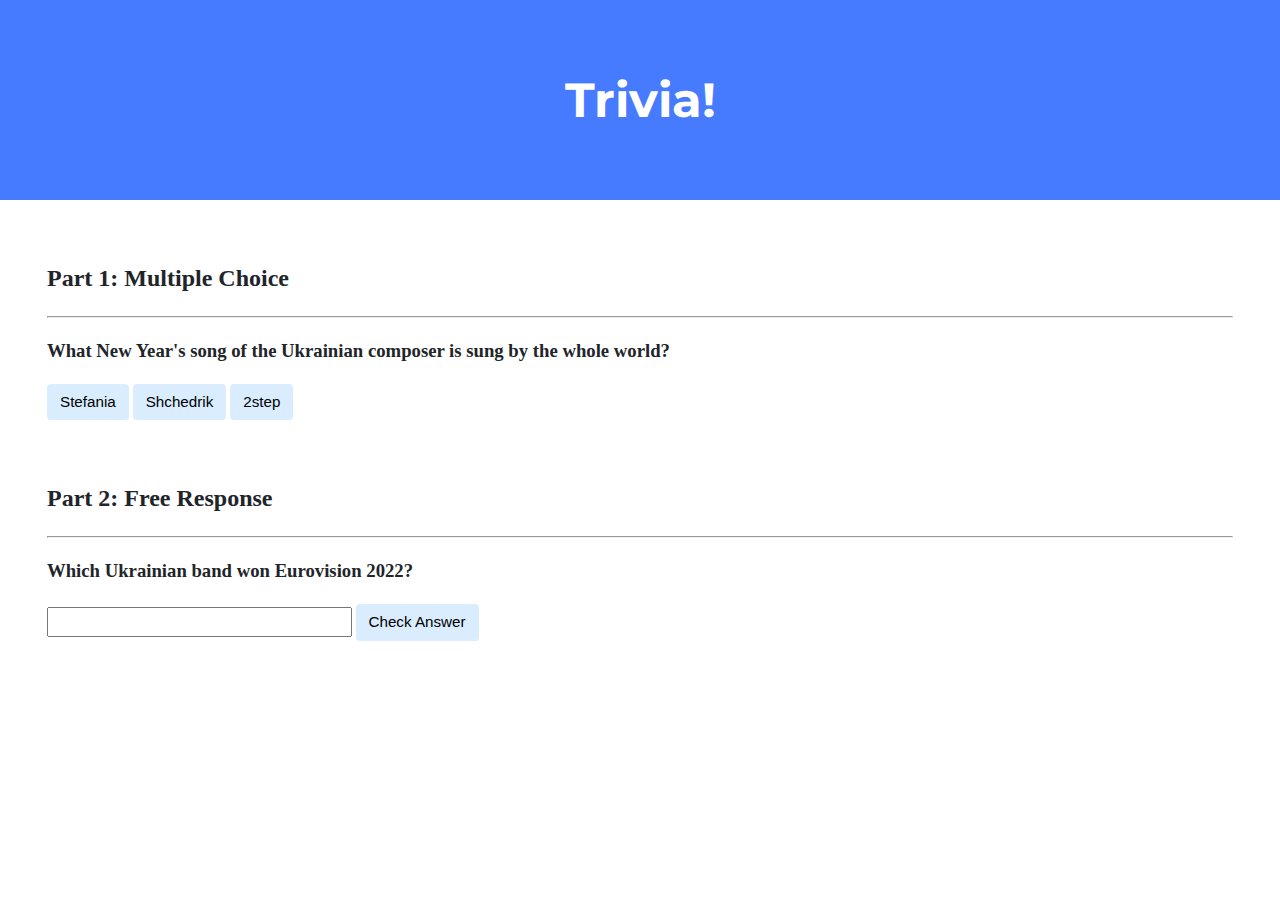
<file: trivia/index.html>
<!DOCTYPE html>

<html lang="en">
    <head>
        <link href="https://fonts.googleapis.com/css2?family=Montserrat:wght@500&display=swap" rel="stylesheet">
        <link href="styles.css" rel="stylesheet">
        <title>Trivia!</title>
        <script>
            document.addEventListener('DOMContentLoaded', function(){
                let correct = document.querySelector('.correct');
                let incorrects = document.querySelectorAll('.incorrect');
                correct.addEventListener('click', function()
                {
                    correct.style.backgroundColor = 'green';
                    for(let i = 0; i < incorrects.length; i += 1)
                    {
                        incorrects[i].style.backgroundColor = '#d9edff';
                    };
                    document.querySelector('#part1').innerHTML = 'Correct!';
                });

                for(let j = 0; j < incorrects.length; j += 1)
                {
                    incorrects[j].addEventListener('click', function(){
                        incorrects[j].style.backgroundColor = 'red';
                        document.querySelector('#part1').innerHTML = 'Incorrect!';
                        correct.style.backgroundColor = '#d9edff';
                        for(let k = 0; k < 3; k += 1)
                        {
                            if(k != j)
                            {
                                incorrects[k].style.backgroundColor = '#d9edff';
                            };
                        };
                    });
                }
                document.querySelector('#check').addEventListener('click', function()
                {
                    let input = document.querySelector('input');
                    if(input.value === 'Kalush')
                    {
                        input.style.backgroundColor = 'green';
                        document.querySelector('#part2').innerHTML = 'Correct!';
                    }
                    else
                    {
                        input.style.backgroundColor = 'red';
                        document.querySelector('#part2').innerHTML = 'Incorrect!';
                    }
                });
            });
        </script>
    </head>
    <body>
        <div class="header">
            <h1>Trivia!</h1>
        </div>

        <div class="container">
            <div class="section">
                <h2>Part 1: Multiple Choice </h2>
                <hr>
                <h3>What New Year's song of the Ukrainian composer is sung by the whole world?</h3>
                <button class="incorrect">Stefania</button>
                <button class="correct">Shchedrik</button>
                <button class="incorrect">2step</button>
                <p id="part1"></p>
            </div>

            <div class="section">
                <h2>Part 2: Free Response</h2>
                <hr>
                <h3>Which Ukrainian band won Eurovision 2022?</h3>
                <input type="text"></input>
                <button id="check">Check Answer</button>
                <p id="part2"></p>
            </div>
        </div>
    </body>
</html>
</file>
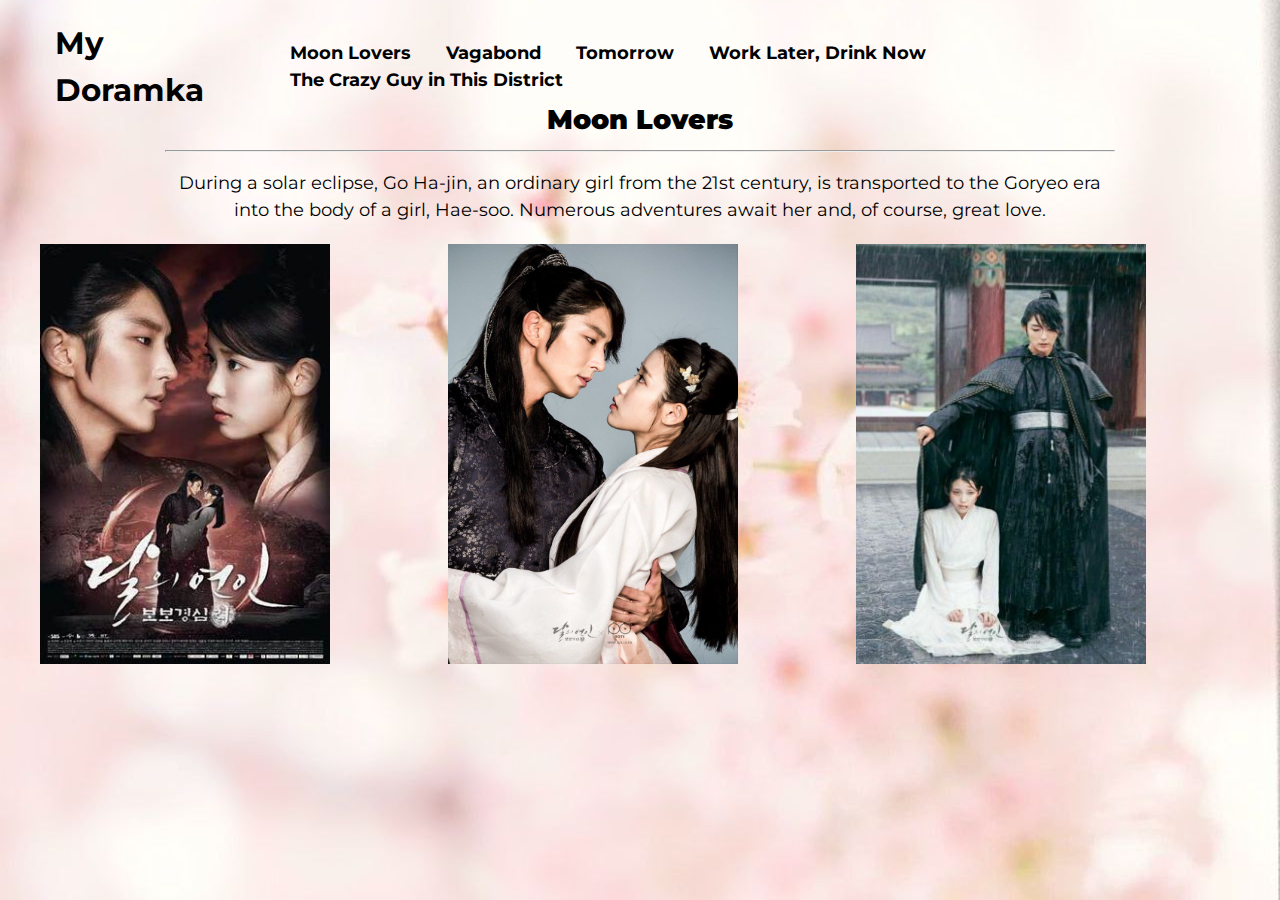
<file: homepage/page1.html>
<!DOCTYPE html>

<html lang="en">
    <head>
            <link href="https://cdn.jsdelivr.net/npm/bootstrap@5.0.2/dist/css/bootstrap.min.css" rel="stylesheet" integrity="sha384-EVSTQN3/azprG1Anm3QDgpJLIm9Nao0Yz1ztcQTwFspd3yD65VohhpuuCOmLASjC" crossorigin="anonymous">
            <script src="https://cdn.jsdelivr.net/npm/bootstrap@5.0.2/dist/js/bootstrap.bundle.min.js" integrity="sha384-MrcW6ZMFYlzcLA8Nl+NtUVF0sA7MsXsP1UyJoMp4YLEuNSfAP+JcXn/tWtIaxVXM" crossorigin="anonymous"></script>
            <link href="styles.css" rel="stylesheet">
            <link href="styles1.css" rel="stylesheet">
            <link href="https://fonts.googleapis.com/css2?family=Bebas+Neue&family=Montserrat&display=swap" rel="stylesheet">
            <title>Moon Lovers</title>
    </head>
    <body>
        <header class="header">
            <div class="container">
                <div class="header_inner">
                    <div class="header_elem">
                        <a class="header_link" href="index.html">My Doramka</a>
                    </div>
                        <nav class="nav">
                            <a class="nav_link" href="page1.html">Moon Lovers</a>
                            <a class="nav_link" href="page2.html">Vagabond</a>
                            <a class="nav_link" href="page3.html">Tomorrow</a>
                            <a class="nav_link" href="page4.html">Work Later, Drink Now</a>
                            <a class="nav_link" href="page5.html">The Crazy Guy in This District</a>
                        </nav>
                </div>
            </div>
        </header>
        <section class="section">
            <div class="container">

                <div class="section_header">
                    <h2>
                        <a class="header_link" href="page11.html">Moon Lovers</a>
                    </h2>
                    <hr>
                    <div class="text">
                        <p>
                            During a solar eclipse, Go Ha-jin, an ordinary girl from the 21st century, is transported to the Goryeo era into the body of a girl, Hae-soo. Numerous adventures await her and, of course, great love.
                        </p>
                    </div>
                </div>

                <div class="images">
                    <div class="image">
                        <img class="moon" src="moon1.jpg" alt=""/>
                    </div>
                    <div class="image">
                        <img class="moon" src="moon2.jpg" alt=""/>
                    </div>
                    <div class="image">
                        <img class="moon" src="moon3.jpg" alt=""/>
                    </div>
                </div>

            </div>
        </section>

    </body>
</html>
</file>
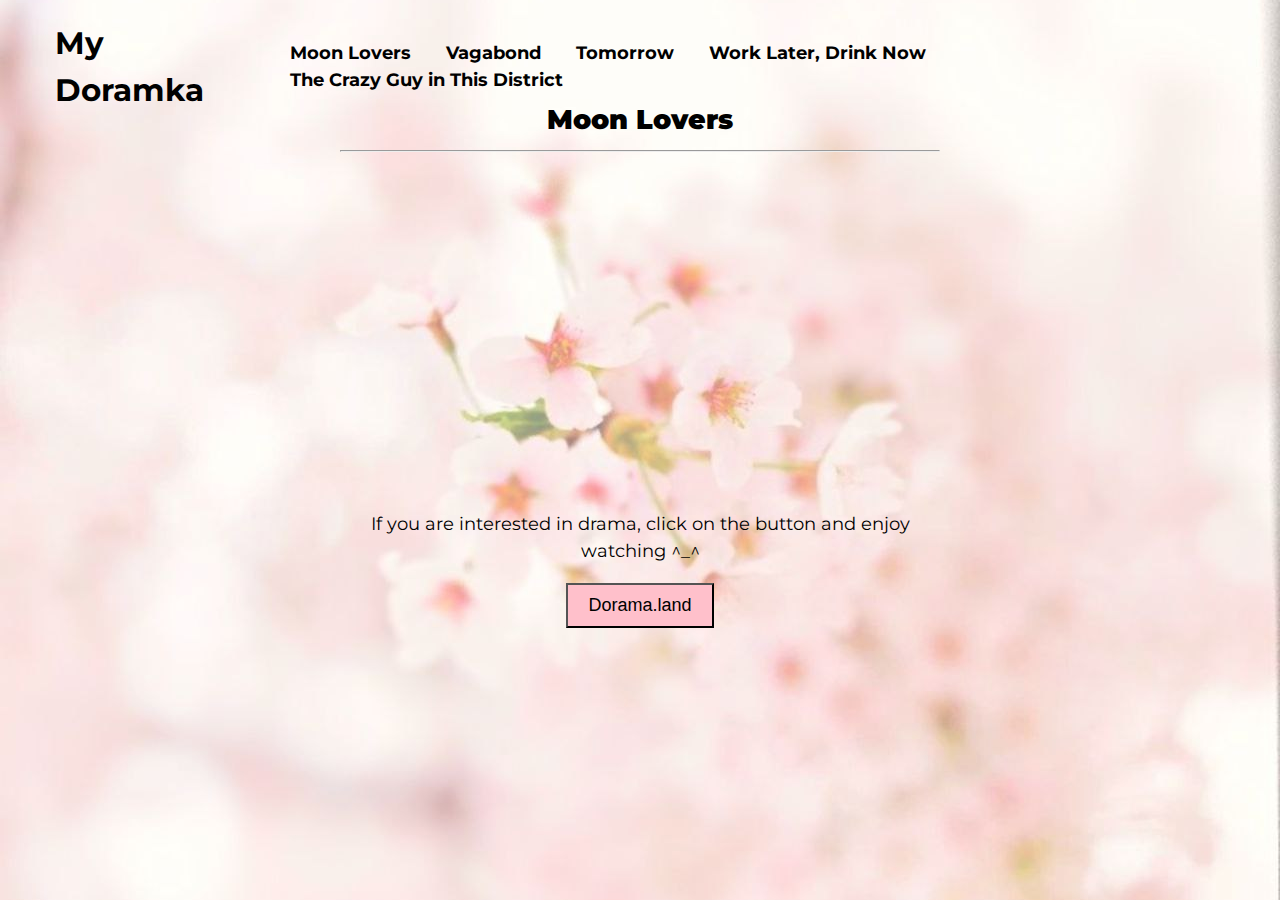
<file: homepage/page11.html>
<!DOCTYPE html>

<html lang="en">
    <head>
        <link href="https://cdn.jsdelivr.net/npm/bootstrap@5.0.2/dist/css/bootstrap.min.css" rel="stylesheet" integrity="sha384-EVSTQN3/azprG1Anm3QDgpJLIm9Nao0Yz1ztcQTwFspd3yD65VohhpuuCOmLASjC" crossorigin="anonymous">
        <script src="https://cdn.jsdelivr.net/npm/bootstrap@5.0.2/dist/js/bootstrap.bundle.min.js" integrity="sha384-MrcW6ZMFYlzcLA8Nl+NtUVF0sA7MsXsP1UyJoMp4YLEuNSfAP+JcXn/tWtIaxVXM" crossorigin="anonymous"></script>
        <link href="styles.css" rel="stylesheet">
        <link href="styles1.css" rel="stylesheet">
        <link href="https://fonts.googleapis.com/css2?family=Bebas+Neue&family=Montserrat&display=swap" rel="stylesheet">
        <title>Moon Lovers</title>
        <script>
            function dorama(){
                window.location.href = "https://dorama.land/lunnye-vlyublyonnye-alye-serdca-koryo10";
            };
        </script>
    </head>
    <body>
        <header class="header">
            <div class="container">
                <div class="header_inner">
                    <div class="header_elem">
                        <a class="header_link" href="index.html">My Doramka</a>
                    </div>
                        <nav class="nav">
                            <a class="nav_link" href="page1.html">Moon Lovers</a>
                            <a class="nav_link" href="page2.html">Vagabond</a>
                            <a class="nav_link" href="page3.html">Tomorrow</a>
                            <a class="nav_link" href="page4.html">Work Later, Drink Now</a>
                            <a class="nav_link" href="page5.html">The Crazy Guy in This District</a>
                        </nav>
                </div>
            </div>
        </header>
        <section class="section">
            <div class="container">

                <div class="section_header_video">
                    <h2>
                        <a class="header_link" href="page1.html">Moon Lovers</a>
                    </h2>
                    <hr>
                    <div>
                        <p align="center"><iframe width="560" height="315" src="https://www.youtube.com/embed/zSOA2D-zdoo" title="YouTube video player" frameborder="0" allow="accelerometer; autoplay; clipboard-write; encrypted-media; gyroscope; picture-in-picture" allowfullscreen></iframe></p>
                        <p>If you are interested in drama, click on the button and enjoy watching ^_^</p>
                        <button class="button" type="button" onclick="dorama()">Dorama.land</button>
                    </div>
                </div>
            </div>
        </section>

    </body>
</html>
</file>
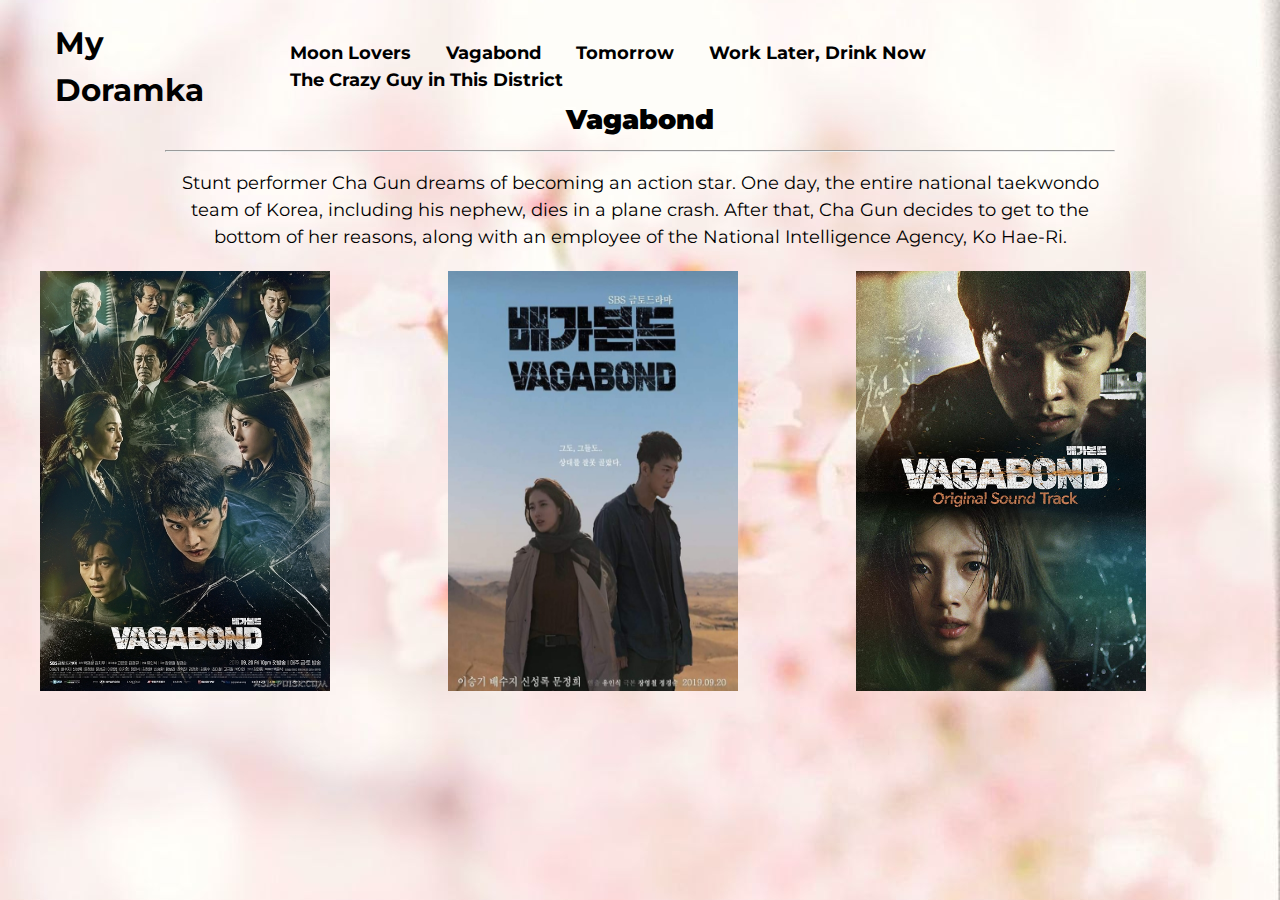
<file: homepage/page2.html>
<!DOCTYPE html>

<html lang="en">
    <head>
            <link href="https://cdn.jsdelivr.net/npm/bootstrap@5.0.2/dist/css/bootstrap.min.css" rel="stylesheet" integrity="sha384-EVSTQN3/azprG1Anm3QDgpJLIm9Nao0Yz1ztcQTwFspd3yD65VohhpuuCOmLASjC" crossorigin="anonymous">
            <script src="https://cdn.jsdelivr.net/npm/bootstrap@5.0.2/dist/js/bootstrap.bundle.min.js" integrity="sha384-MrcW6ZMFYlzcLA8Nl+NtUVF0sA7MsXsP1UyJoMp4YLEuNSfAP+JcXn/tWtIaxVXM" crossorigin="anonymous"></script>
            <link href="styles.css" rel="stylesheet">
            <link href="styles1.css" rel="stylesheet">
            <link href="https://fonts.googleapis.com/css2?family=Bebas+Neue&family=Montserrat&display=swap" rel="stylesheet">
            <title>Vagabond</title>
    </head>
    <body>
        <header class="header">
            <div class="container">
                <div class="header_inner">
                    <div class="header_elem">
                        <a class="header_link" href="index.html">My Doramka</a>
                    </div>
                        <nav class="nav">
                            <a class="nav_link" href="page1.html">Moon Lovers</a>
                            <a class="nav_link" href="page2.html">Vagabond</a>
                            <a class="nav_link" href="page3.html">Tomorrow</a>
                            <a class="nav_link" href="page4.html">Work Later, Drink Now</a>
                            <a class="nav_link" href="page5.html">The Crazy Guy in This District</a>
                        </nav>
                </div>
            </div>
        </header>
        <section class="section">
            <div class="container">

                <div class="section_header">
                    <h2>
                        <a class="header_link" href="page22.html">Vagabond</a>
                    </h2>
                    <hr>
                    <div class="text">
                        <p>
                            Stunt performer Cha Gun dreams of becoming an action star. One day, the entire national taekwondo team of Korea, including his nephew, dies in a plane crash. After that, Cha Gun decides to get to the bottom of her reasons, along with an employee of the National Intelligence Agency, Ko Hae-Ri.
                        </p>
                    </div>
                </div>

                <div class="images">
                    <div class="image">
                        <img class="moon" src="vaga.jpg" alt=""/>
                    </div>
                    <div class="image">
                        <img class="moon" src="vaga1.jpg" alt=""/>
                    </div>
                    <div class="image">
                        <img class="moon" src="vaga2.jpg" alt=""/>
                    </div>
                </div>

            </div>
        </section>

    </body>
</html>
</file>
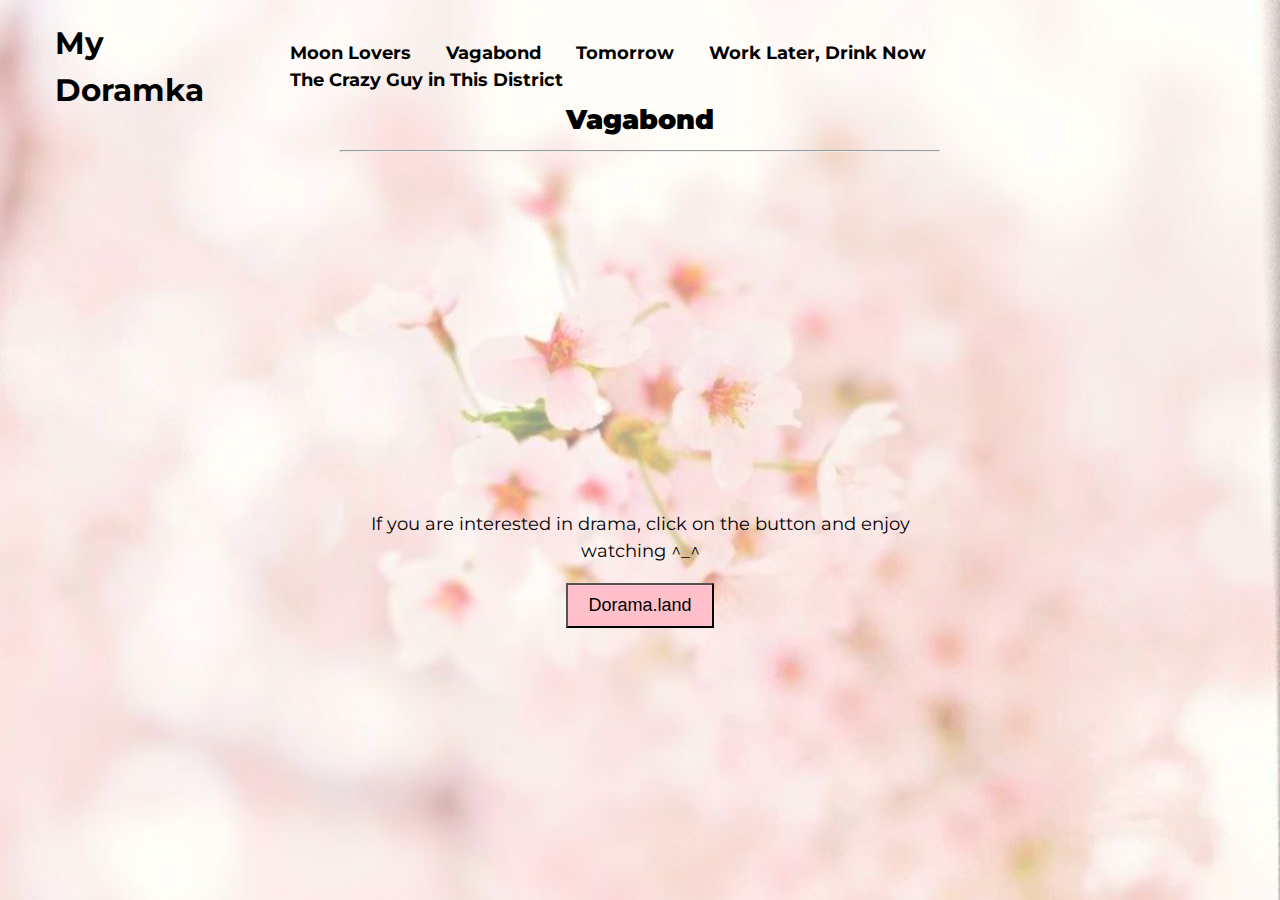
<file: homepage/page22.html>
<!DOCTYPE html>

<html lang="en">
    <head>
        <link href="https://cdn.jsdelivr.net/npm/bootstrap@5.0.2/dist/css/bootstrap.min.css" rel="stylesheet" integrity="sha384-EVSTQN3/azprG1Anm3QDgpJLIm9Nao0Yz1ztcQTwFspd3yD65VohhpuuCOmLASjC" crossorigin="anonymous">
        <script src="https://cdn.jsdelivr.net/npm/bootstrap@5.0.2/dist/js/bootstrap.bundle.min.js" integrity="sha384-MrcW6ZMFYlzcLA8Nl+NtUVF0sA7MsXsP1UyJoMp4YLEuNSfAP+JcXn/tWtIaxVXM" crossorigin="anonymous"></script>
        <link href="styles.css" rel="stylesheet">
        <link href="styles1.css" rel="stylesheet">
        <link href="https://fonts.googleapis.com/css2?family=Bebas+Neue&family=Montserrat&display=swap" rel="stylesheet">
        <title>Vagabond</title>
        <script>
            function dorama(){
                window.location.href = "https://dorama.land/brodyaga";
            };
        </script>
    </head>
    <body>
        <header class="header">
            <div class="container">
                <div class="header_inner">
                    <div class="header_elem">
                        <a class="header_link" href="index.html">My Doramka</a>
                    </div>
                        <nav class="nav">
                            <a class="nav_link" href="page1.html">Moon Lovers</a>
                            <a class="nav_link" href="page2.html">Vagabond</a>
                            <a class="nav_link" href="page3.html">Tomorrow</a>
                            <a class="nav_link" href="page4.html">Work Later, Drink Now</a>
                            <a class="nav_link" href="page5.html">The Crazy Guy in This District</a>
                        </nav>
                </div>
            </div>
        </header>
        <section class="section">
            <div class="container">

                <div class="section_header_video">
                    <h2>
                        <a class="header_link" href="page2.html">Vagabond</a>
                    </h2>
                    <hr>
                    <div>
                        <p align="center"><iframe width="560" height="315" src="https://www.youtube.com/embed/Kln4ByBiq-o" title="YouTube video player" frameborder="0" allow="accelerometer; autoplay; clipboard-write; encrypted-media; gyroscope; picture-in-picture" allowfullscreen></iframe></p>
                        <p>If you are interested in drama, click on the button and enjoy watching ^_^</p>
                        <button class="button" type="button" onclick="dorama()">Dorama.land</button>
                    </div>
                </div>
            </div>
        </section>

    </body>
</html>
</file>
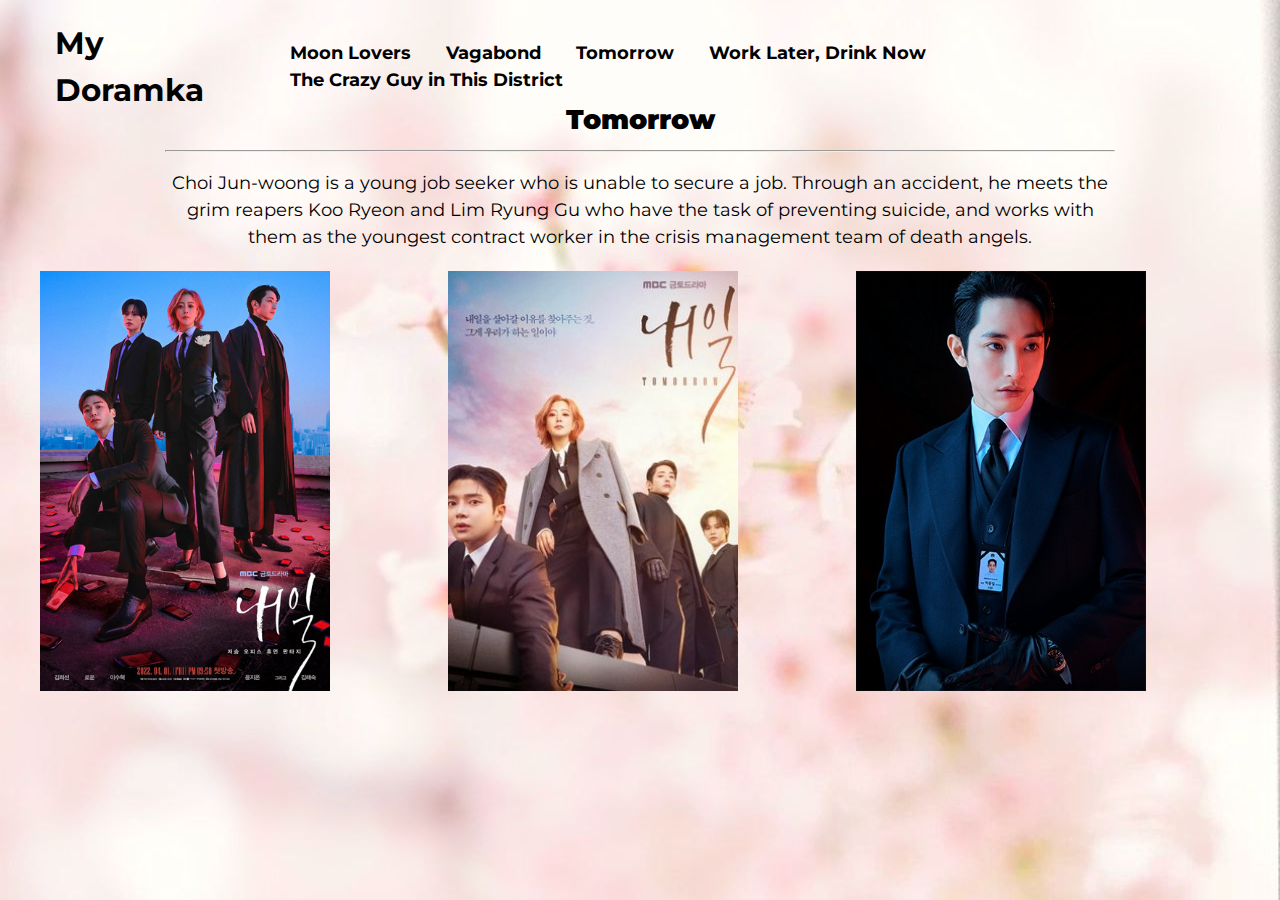
<file: homepage/page3.html>
<!DOCTYPE html>

<html lang="en">
    <head>
            <link href="https://cdn.jsdelivr.net/npm/bootstrap@5.0.2/dist/css/bootstrap.min.css" rel="stylesheet" integrity="sha384-EVSTQN3/azprG1Anm3QDgpJLIm9Nao0Yz1ztcQTwFspd3yD65VohhpuuCOmLASjC" crossorigin="anonymous">
            <script src="https://cdn.jsdelivr.net/npm/bootstrap@5.0.2/dist/js/bootstrap.bundle.min.js" integrity="sha384-MrcW6ZMFYlzcLA8Nl+NtUVF0sA7MsXsP1UyJoMp4YLEuNSfAP+JcXn/tWtIaxVXM" crossorigin="anonymous"></script>
            <link href="styles.css" rel="stylesheet">
            <link href="styles1.css" rel="stylesheet">
            <link href="https://fonts.googleapis.com/css2?family=Bebas+Neue&family=Montserrat&display=swap" rel="stylesheet">
            <title>Tomorrow</title>
    </head>
    <body>
        <header class="header">
            <div class="container">
                <div class="header_inner">
                    <div class="header_elem">
                        <a class="header_link" href="index.html">My Doramka</a>
                    </div>
                        <nav class="nav">
                            <a class="nav_link" href="page1.html">Moon Lovers</a>
                            <a class="nav_link" href="page2.html">Vagabond</a>
                            <a class="nav_link" href="page3.html">Tomorrow</a>
                            <a class="nav_link" href="page4.html">Work Later, Drink Now</a>
                            <a class="nav_link" href="page5.html">The Crazy Guy in This District</a>
                        </nav>
                </div>
            </div>
        </header>
        <section class="section">
            <div class="container">

                <div class="section_header">
                    <h2>
                        <a class="header_link" href="page33.html">Tomorrow</a>
                    </h2>
                    <hr>
                    <div class="text">
                        <p>
                            Choi Jun-woong is a young job seeker who is unable to secure a job. Through an accident, he meets the grim reapers Koo Ryeon and Lim Ryung Gu who have the task of preventing suicide, and works with them as the youngest contract worker in the crisis management team of death angels.
                        </p>
                    </div>
                </div>

                <div class="images">
                    <div class="image">
                        <img class="moon" src="tom1.jpg" alt=""/>
                    </div>
                    <div class="image">
                        <img class="moon" src="tom2.jpg" alt=""/>
                    </div>
                    <div class="image">
                        <img class="moon" src="tom3.jpg" alt=""/>
                    </div>
                </div>

            </div>
        </section>

    </body>
</html>
</file>
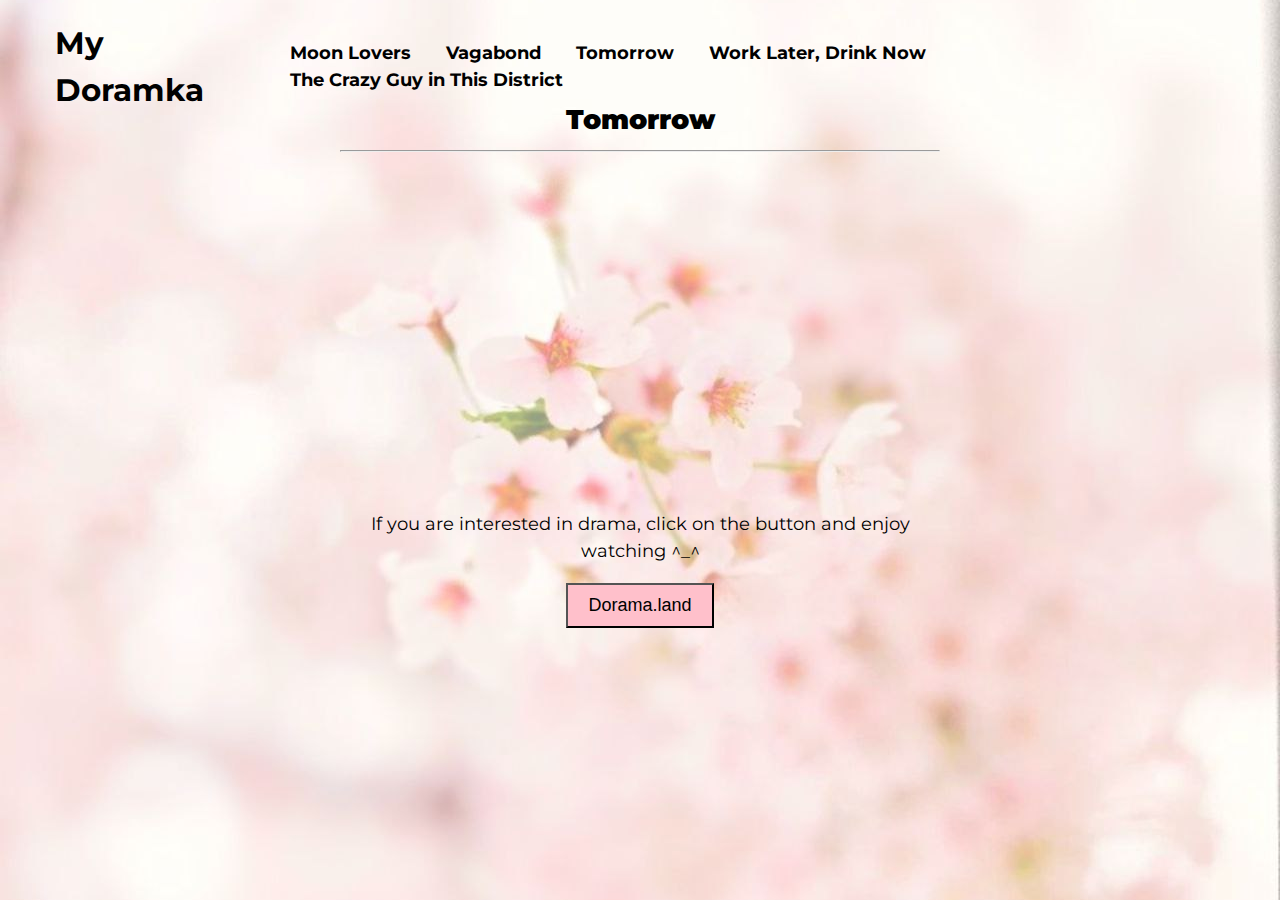
<file: homepage/page33.html>
<!DOCTYPE html>

<html lang="en">
    <head>
        <link href="https://cdn.jsdelivr.net/npm/bootstrap@5.0.2/dist/css/bootstrap.min.css" rel="stylesheet" integrity="sha384-EVSTQN3/azprG1Anm3QDgpJLIm9Nao0Yz1ztcQTwFspd3yD65VohhpuuCOmLASjC" crossorigin="anonymous">
        <script src="https://cdn.jsdelivr.net/npm/bootstrap@5.0.2/dist/js/bootstrap.bundle.min.js" integrity="sha384-MrcW6ZMFYlzcLA8Nl+NtUVF0sA7MsXsP1UyJoMp4YLEuNSfAP+JcXn/tWtIaxVXM" crossorigin="anonymous"></script>
        <link href="styles.css" rel="stylesheet">
        <link href="styles1.css" rel="stylesheet">
        <link href="https://fonts.googleapis.com/css2?family=Bebas+Neue&family=Montserrat&display=swap" rel="stylesheet">
        <title>Tomorrow</title>
        <script>
            function dorama(){
                window.location.href = "https://dorama.land/zavtra7";
            };
        </script>
    </head>
    <body>
        <header class="header">
            <div class="container">
                <div class="header_inner">
                    <div class="header_elem">
                        <a class="header_link" href="index.html">My Doramka</a>
                    </div>
                        <nav class="nav">
                            <a class="nav_link" href="page1.html">Moon Lovers</a>
                            <a class="nav_link" href="page2.html">Vagabond</a>
                            <a class="nav_link" href="page3.html">Tomorrow</a>
                            <a class="nav_link" href="page4.html">Work Later, Drink Now</a>
                            <a class="nav_link" href="page5.html">The Crazy Guy in This District</a>
                        </nav>
                </div>
            </div>
        </header>
        <section class="section">
            <div class="container">

                <div class="section_header_video">
                    <h2>
                        <a class="header_link" href="page3.html">Tomorrow</a>
                    </h2>
                    <hr>
                    <div>
                        <p align="center"><iframe width="560" height="315" src="https://www.youtube.com/embed/zhmxDgBxGRk" title="YouTube video player" frameborder="0" allow="accelerometer; autoplay; clipboard-write; encrypted-media; gyroscope; picture-in-picture" allowfullscreen></iframe></p>
                        <p>If you are interested in drama, click on the button and enjoy watching ^_^</p>
                        <button class="button" type="button" onclick="dorama()">Dorama.land</button>
                    </div>
                </div>
            </div>
        </section>

    </body>
</html>
</file>
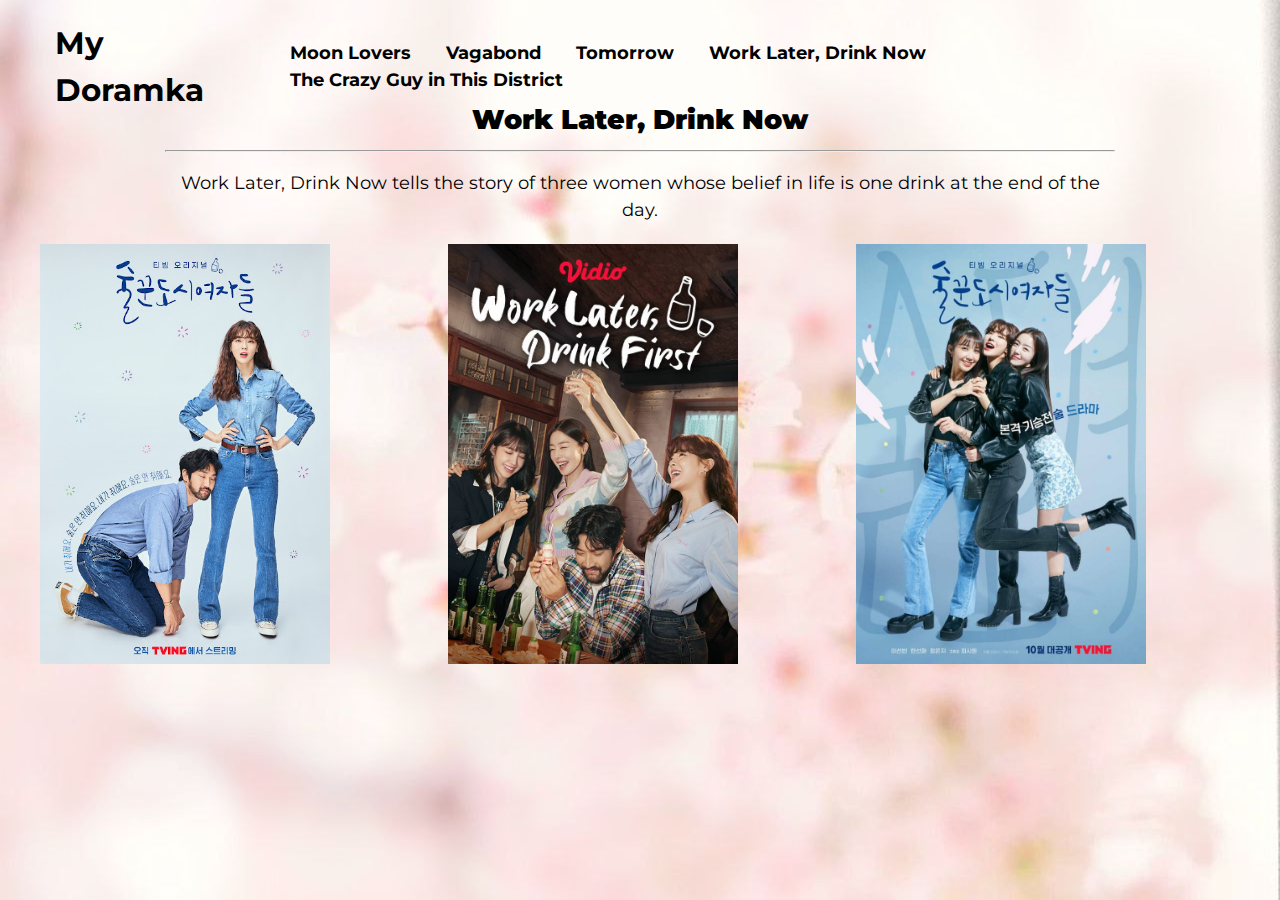
<file: homepage/page4.html>
<!DOCTYPE html>

<html lang="en">
    <head>
            <link href="https://cdn.jsdelivr.net/npm/bootstrap@5.0.2/dist/css/bootstrap.min.css" rel="stylesheet" integrity="sha384-EVSTQN3/azprG1Anm3QDgpJLIm9Nao0Yz1ztcQTwFspd3yD65VohhpuuCOmLASjC" crossorigin="anonymous">
            <script src="https://cdn.jsdelivr.net/npm/bootstrap@5.0.2/dist/js/bootstrap.bundle.min.js" integrity="sha384-MrcW6ZMFYlzcLA8Nl+NtUVF0sA7MsXsP1UyJoMp4YLEuNSfAP+JcXn/tWtIaxVXM" crossorigin="anonymous"></script>
            <link href="styles.css" rel="stylesheet">
            <link href="styles1.css" rel="stylesheet">
            <link href="https://fonts.googleapis.com/css2?family=Bebas+Neue&family=Montserrat&display=swap" rel="stylesheet">
            <title>Work Later, Drink Now</title>
    </head>
    <body>
        <header class="header">
            <div class="container">
                <div class="header_inner">
                    <div class="header_elem">
                        <a class="header_link" href="index.html">My Doramka</a>
                    </div>
                        <nav class="nav">
                            <a class="nav_link" href="page1.html">Moon Lovers</a>
                            <a class="nav_link" href="page2.html">Vagabond</a>
                            <a class="nav_link" href="page3.html">Tomorrow</a>
                            <a class="nav_link" href="page4.html">Work Later, Drink Now</a>
                            <a class="nav_link" href="page5.html">The Crazy Guy in This District</a>
                        </nav>
                </div>
            </div>
        </header>
        <section class="section">
            <div class="container">

                <div class="section_header">
                    <h2>
                        <a class="header_link" href="page44.html">Work Later, Drink Now</a>
                    </h2>
                    <hr>
                    <div class="text">
                        <p>
                            Work Later, Drink Now tells the story of three women whose belief in life is one drink at the end of the day.
                        </p>
                    </div>
                </div>

                <div class="images">
                    <div class="image">
                        <img class="moon" src="work1.jpg" alt=""/>
                    </div>
                    <div class="image">
                        <img class="moon" src="work2.jpg" alt=""/>
                    </div>
                    <div class="image">
                        <img class="moon" src="work3.jpg"  alt=""/>
                    </div>
                </div>

            </div>
        </section>

    </body>
</html>
</file>
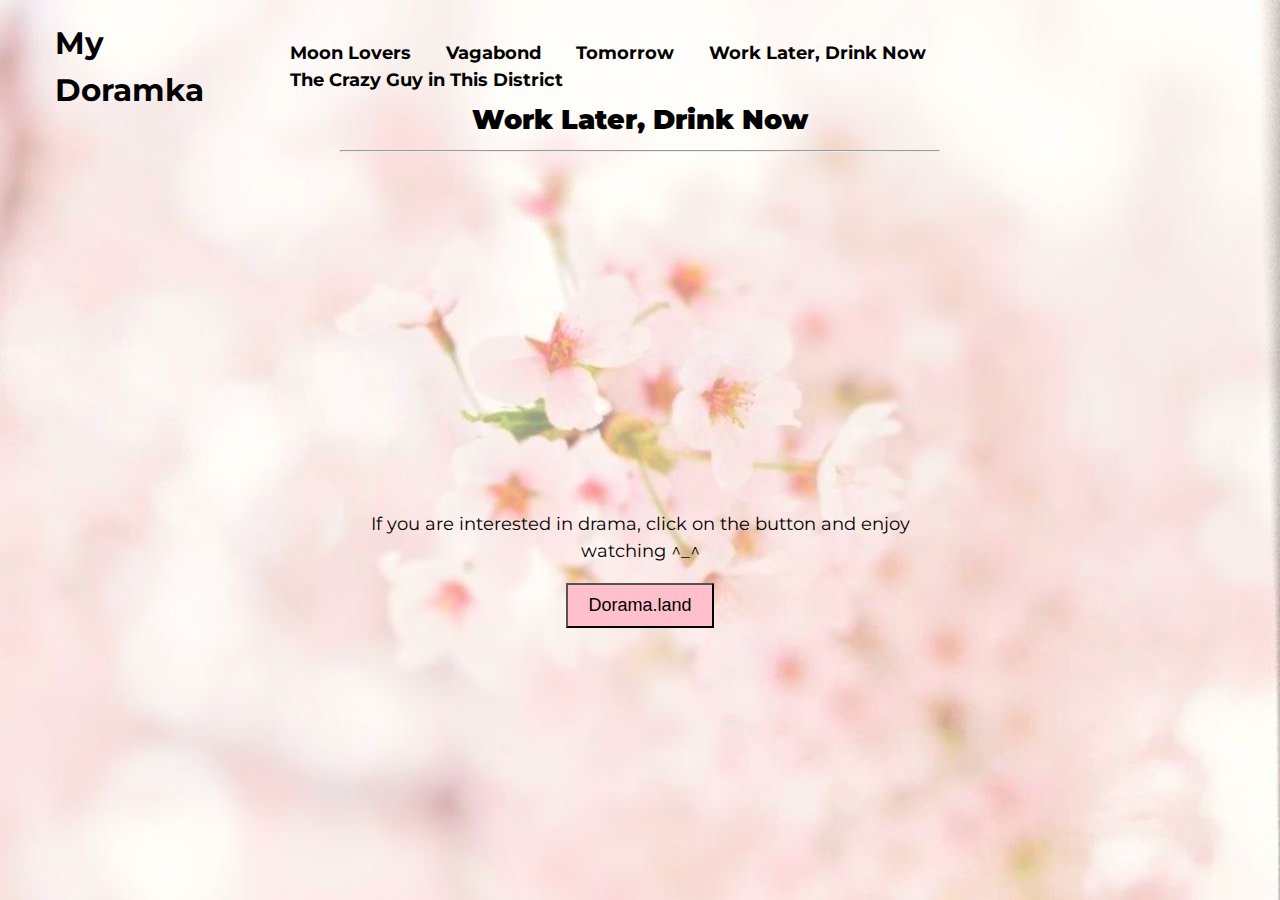
<file: homepage/page44.html>
<!DOCTYPE html>

<html lang="en">
    <head>
        <link href="https://cdn.jsdelivr.net/npm/bootstrap@5.0.2/dist/css/bootstrap.min.css" rel="stylesheet" integrity="sha384-EVSTQN3/azprG1Anm3QDgpJLIm9Nao0Yz1ztcQTwFspd3yD65VohhpuuCOmLASjC" crossorigin="anonymous">
        <script src="https://cdn.jsdelivr.net/npm/bootstrap@5.0.2/dist/js/bootstrap.bundle.min.js" integrity="sha384-MrcW6ZMFYlzcLA8Nl+NtUVF0sA7MsXsP1UyJoMp4YLEuNSfAP+JcXn/tWtIaxVXM" crossorigin="anonymous"></script>
        <link href="styles.css" rel="stylesheet">
        <link href="styles1.css" rel="stylesheet">
        <link href="https://fonts.googleapis.com/css2?family=Bebas+Neue&family=Montserrat&display=swap" rel="stylesheet">
        <title>Work Later, Drink Now</title>
        <script>
            function dorama(){
                window.location.href = "https://dorama.land/rabotay-pozzhe-pey-seychas1";
            };
        </script>
    </head>
    <body>
        <header class="header">
            <div class="container">
                <div class="header_inner">
                    <div class="header_elem">
                        <a class="header_link" href="index.html">My Doramka</a>
                    </div>
                        <nav class="nav">
                            <a class="nav_link" href="page1.html">Moon Lovers</a>
                            <a class="nav_link" href="page2.html">Vagabond</a>
                            <a class="nav_link" href="page3.html">Tomorrow</a>
                            <a class="nav_link" href="page4.html">Work Later, Drink Now</a>
                            <a class="nav_link" href="page5.html">The Crazy Guy in This District</a>
                        </nav>
                </div>
            </div>
        </header>
        <section class="section">
            <div class="container">

                <div class="section_header_video">
                    <h2>
                        <a class="header_link" href="page4.html">Work Later, Drink Now</a>
                    </h2>
                    <hr>
                    <div>
                        <p align="center"><iframe width="560" height="315" src="https://www.youtube.com/embed/-4xCX3xplZ4" title="YouTube video player" frameborder="0" allow="accelerometer; autoplay; clipboard-write; encrypted-media; gyroscope; picture-in-picture" allowfullscreen></iframe></p>
                        <p>If you are interested in drama, click on the button and enjoy watching ^_^</p>
                        <button class="button" type="button" onclick="dorama()">Dorama.land</button>
                    </div>
                </div>
            </div>
        </section>

    </body>
</html>
</file>
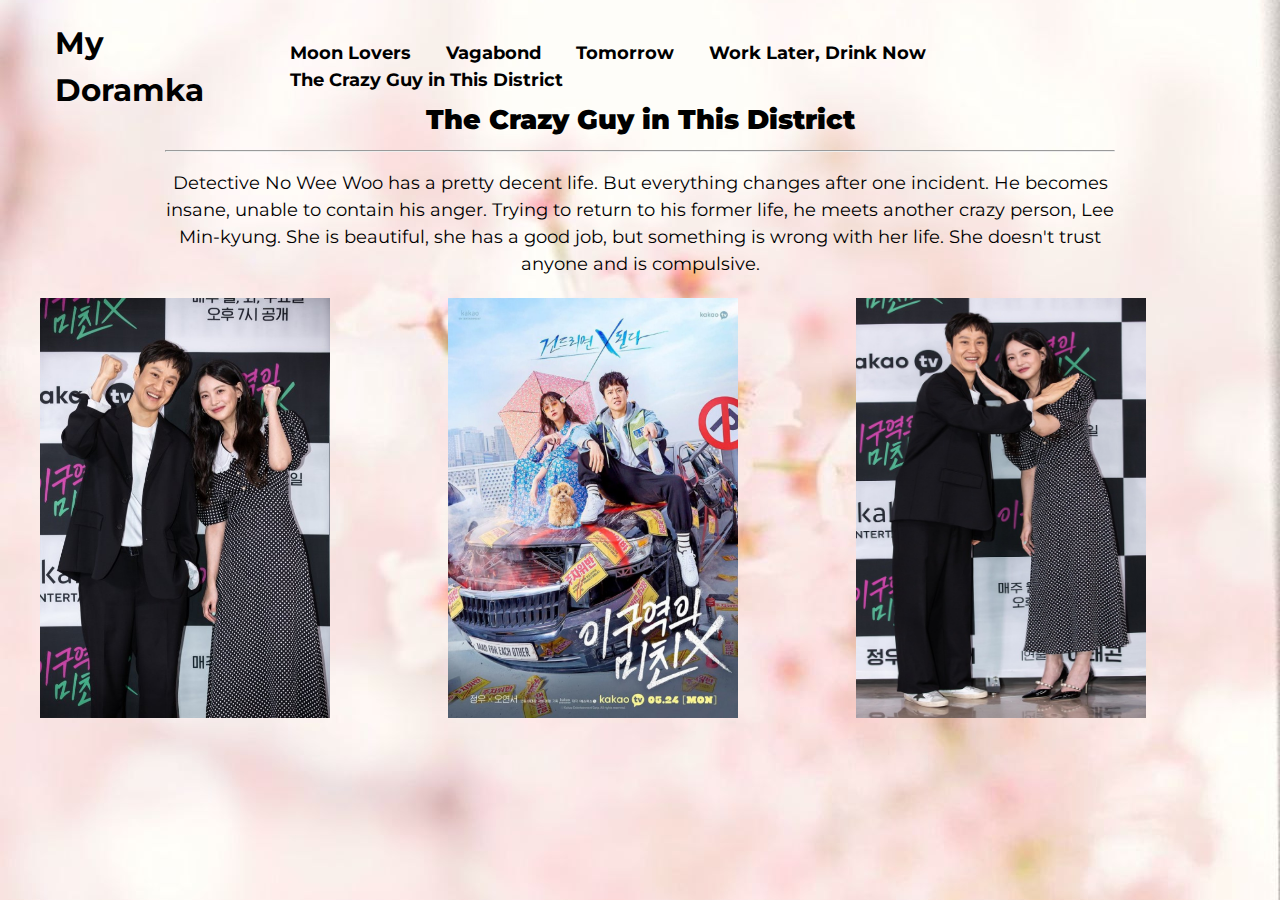
<file: homepage/page5.html>
<!DOCTYPE html>

<html lang="en">
    <head>
            <link href="https://cdn.jsdelivr.net/npm/bootstrap@5.0.2/dist/css/bootstrap.min.css" rel="stylesheet" integrity="sha384-EVSTQN3/azprG1Anm3QDgpJLIm9Nao0Yz1ztcQTwFspd3yD65VohhpuuCOmLASjC" crossorigin="anonymous">
            <script src="https://cdn.jsdelivr.net/npm/bootstrap@5.0.2/dist/js/bootstrap.bundle.min.js" integrity="sha384-MrcW6ZMFYlzcLA8Nl+NtUVF0sA7MsXsP1UyJoMp4YLEuNSfAP+JcXn/tWtIaxVXM" crossorigin="anonymous"></script>
            <link href="styles.css" rel="stylesheet">
            <link href="styles1.css" rel="stylesheet">
            <link href="https://fonts.googleapis.com/css2?family=Bebas+Neue&family=Montserrat&display=swap" rel="stylesheet">
            <title>The Crazy Guy in This District</title>
    </head>
    <body>
        <header class="header">
            <div class="container">
                <div class="header_inner">
                    <div class="header_elem">
                        <a class="header_link" href="index.html">My Doramka</a>
                    </div>
                        <nav class="nav">
                            <a class="nav_link" href="page1.html">Moon Lovers</a>
                            <a class="nav_link" href="page2.html">Vagabond</a>
                            <a class="nav_link" href="page3.html">Tomorrow</a>
                            <a class="nav_link" href="page4.html">Work Later, Drink Now</a>
                            <a class="nav_link" href="page5.html">The Crazy Guy in This District</a>
                        </nav>
                </div>
            </div>
        </header>
        <section class="section">
            <div class="container">

                <div class="section_header">
                    <h2>
                        <a class="header_link" href="page55.html">The Crazy Guy in This District</a>
                    </h2>
                    <hr>
                    <div class="text">
                        <p>
                            Detective No Wee Woo has a pretty decent life. But everything changes after one incident. He becomes insane, unable to contain his anger. Trying to return to his former life, he meets another crazy person, Lee Min-kyung. She is beautiful, she has a good job, but something is wrong with her life. She doesn't trust anyone and is compulsive.
                        </p>
                    </div>
                </div>

                <div class="images">
                    <div class="image">
                        <img class="moon" src="crazy3.jpg" alt=""/>
                    </div>
                    <div class="image">
                        <img class="moon" src="crazy1.jpg" alt=""/>
                    </div>
                    <div class="image">
                        <img class="moon" src="crazy2.jpg" alt=""/>
                    </div>
                </div>

            </div>
        </section>

    </body>
</html>
</file>
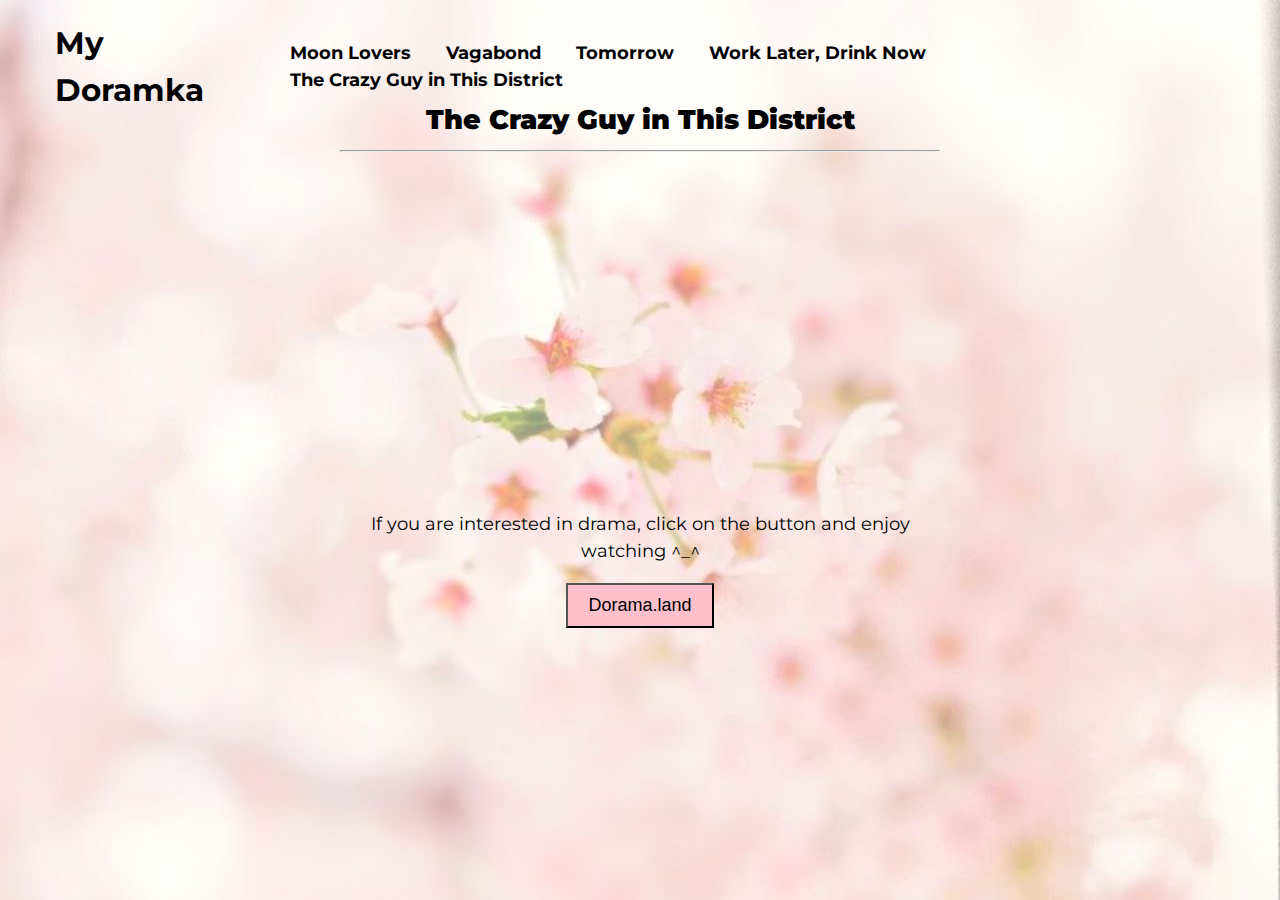
<file: homepage/page55.html>
<!DOCTYPE html>

<html lang="en">
    <head>
        <link href="https://cdn.jsdelivr.net/npm/bootstrap@5.0.2/dist/css/bootstrap.min.css" rel="stylesheet" integrity="sha384-EVSTQN3/azprG1Anm3QDgpJLIm9Nao0Yz1ztcQTwFspd3yD65VohhpuuCOmLASjC" crossorigin="anonymous">
        <script src="https://cdn.jsdelivr.net/npm/bootstrap@5.0.2/dist/js/bootstrap.bundle.min.js" integrity="sha384-MrcW6ZMFYlzcLA8Nl+NtUVF0sA7MsXsP1UyJoMp4YLEuNSfAP+JcXn/tWtIaxVXM" crossorigin="anonymous"></script>
        <link href="styles.css" rel="stylesheet">
        <link href="styles1.css" rel="stylesheet">
        <link href="https://fonts.googleapis.com/css2?family=Bebas+Neue&family=Montserrat&display=swap" rel="stylesheet">
        <title>The Crazy Guy in This District</title>
        <script>
            function dorama(){
                window.location.href = "https://dorama.land/sumasshedshiy-paren-etogo-rayona4";
            };
        </script>
    </head>
    <body>
        <header class="header">
            <div class="container">
                <div class="header_inner">
                    <div class="header_elem">
                        <a class="header_link" href="index.html">My Doramka</a>
                    </div>
                        <nav class="nav">
                            <a class="nav_link" href="page1.html">Moon Lovers</a>
                            <a class="nav_link" href="page2.html">Vagabond</a>
                            <a class="nav_link" href="page3.html">Tomorrow</a>
                            <a class="nav_link" href="page4.html">Work Later, Drink Now</a>
                            <a class="nav_link" href="page5.html">The Crazy Guy in This District</a>
                        </nav>
                </div>
            </div>
        </header>
        <section class="section">
            <div class="container">

                <div class="section_header_video">
                    <h2>
                        <a class="header_link" href="page5.html">The Crazy Guy in This District</a>
                    </h2>
                    <hr>
                    <div>
                        <p align="center"><iframe width="560" height="315" src="https://www.youtube.com/embed/6dC8wO0US90" title="YouTube video player" frameborder="0" allow="accelerometer; autoplay; clipboard-write; encrypted-media; gyroscope; picture-in-picture" allowfullscreen></iframe></p>
                        <p>If you are interested in drama, click on the button and enjoy watching ^_^</p>
                        <button class="button" type="button" onclick="dorama()">Dorama.land</button>
                    </div>
                </div>
            </div>
        </section>

    </body>
</html>
</file>
<file: trivia/styles.css>
body {
    background-color: #fff;
    color: #212529;
    font-size: 1rem;
    font-weight: 400;
    line-height: 1.5;
    margin: 0;
    text-align: left;
}

.container {
    margin-left: auto;
    margin-right: auto;
    padding-left: 15px;
    padding-right: 15px;
}

.header {
    background-color: #477bff;
    color: #fff;
    margin-bottom: 2rem;
    padding: 2rem 1rem;
    text-align: center;
}

.section {
    padding: 0.5rem 2rem 1rem 2rem;
}

.section:hover {
    background-color: #f5f5f5;
    transition: color 2s ease-in-out, background-color 0.15s ease-in-out;
}

h1 {
    font-family: 'Montserrat', sans-serif;
    font-size: 48px;
}

button, input[type="submit"] {
    background-color: #d9edff;
    border: 1px solid transparent;
    border-radius: 0.25rem;
    font-size: 0.95rem;
    font-weight: 400;
    line-height: 1.5;
    padding: 0.375rem 0.75rem;
    text-align: center;
    transition: color 0.15s ease-in-out, background-color 0.15s ease-in-out, border-color 0.15s ease-in-out, box-shadow 0.15s ease-in-out;
    vertical-align: middle;
}


input[type="text"] {
    line-height: 1.8;
    width: 25%;
}

input[type="text"]:hover {
    background-color: #f5f5f5;
    transition: color 2s ease-in-out, background-color 0.15s ease-in-out;
}
</file>
<file: homepage/styles.css>
body {
    font-family: 'Montserrat', sans-serif;
    font-size: 18px;
    color: #000000;
    line-height: 1.5;
    margin: 0;
}

*,
*:after {
    box-sizing: border-box;
}

h1, h2, h3, h4, h5, h6{
    margin: 0;
}

.container{
    width: 100%;
    max-width: 1200px;
    margin: 0 auto;
}

.intro{
    display: flex;
    flex-direction: column;
    justify-content: center;
    width: 100%;
    height: 100vh;
    background: url("tree.jpg") center no-repeat;
    background-size: cover;
}

.intro_container{
    width: 100%;
    max-width: 880px;
    margin: 0 auto;
}

.title{
    color: #000000;
    font-size: 95px;
    font-weight: 500;
    text-transform: uppercase;
    text-align: center;
    line-height: 1;
}

.undertitle{
    font-size: 46px;
    text-align: center;
}

.header{
    width: 100%;
    position: absolute;
    top: 0;
    left: 0;
    right: 0;
    z-index: 10;
    padding-top: 20px;
}

.header_inner{
    display: flex;
    justify-content: space-between;
    align-items: center;
}

.header_elem{
    font-size: 31px;
}

.header_link {
    color: #000000;
    text-decoration-line: none;
    transition: color 0.3s linear;
    position: relative;
    display: inline-block;
    vertical-align: top;
    margin: 0 15px;
    font-weight: bolder;
}

.header_link:after{
    content: "";
    width: 100%;
    height: 2px;

    background-color: #DA70D6;
    opacity: 0;

    position: absolute;
    top: 100%;
    left: 0;
    z-index: 1;
    transition: opacity 0.3s linear;
}

.header_link:hover{
    color: #DA70D6;
}

.header_link:hover:after{
    opacity: 1;
}

.text{
    font-size: 18px;
}

.nav{
    font-size: 18px;
    font-weight: 700;
}

.nav_link {
    color: #000000;
    text-decoration-line: none;
    transition: color 0.3s linear;
    position: relative;
    display: inline-block;
    vertical-align: top;
    margin: 0 15px;
}

.nav_link:after{
    content: "";
    width: 100%;
    height: 2px;

    background-color: #DA70D6;
    opacity: 0;

    position: absolute;
    top: 100%;
    left: 0;
    z-index: 1;
    transition: opacity 0.3s linear;
}

.nav_link:hover{
    color: #DA70D6;
}

.nav_link:hover:after{
    opacity: 1;
}

.section{
    width: 100%;
    height: 100vh;
    background: url("tree.jpg") center no-repeat;
    background-size: cover;
    padding: 100px 0 0 0;
}

.section_header{
    width: 100%;
    max-width: 950px;
    margin: 0 auto 20px;
    text-align: center;
}

.images{
    display: flex;
    justify-content: space-between;
}

.image{
    width: 32%;
}

.moon{
    width: 290px;
    height: 420px;
}

.section_header_video{
    width: 50%;
    max-width: 950px;
    margin: 0 auto 20px;
    text-align: center;
}

.button{
    color: #000000;
    background-color: #FFC0CB;
    padding: 10px 20px;
    text-align: center;
    display: inline-block;
    font-size: 18px;
}
</file>
<file: homepage/styles1.css>
@media screen and (max-width: 1199px) {
    .header_elem{
        font-size: 13px;
    }
    .nav{
        font-size: 7px;
    }
    .header_link{
        font-size: 25px;
    }
    .nav_link{
        font-size: 15px;
    }
    .image{
        width: 30%;
    }
    .moon{
        width: 280px;
        height: 380px;
    }
    .text{
        font-size: 20px;
    }
}

@media screen and (max-width: 996px) {
    .header_elem{
        font-size: 10px;
    }
    .nav{
        font-size: 6px;
    }
    .header_link{
        font-size: 22px;
    }
    .nav_link{
        font-size: 14px;
    }
    .images{
        flex-direction: column;
        align-items: center;
    }
    .moon{
        width: 300px;
        height: 400px;
    }
    .image{
        margin: 7px;
    }
    .section_header{
        width: 100%;
        max-width: 620px;
        margin: 0 auto 20px;
        text-align: center;
    }
    .text{
        font-size: 22px;
    }
}
</file>
